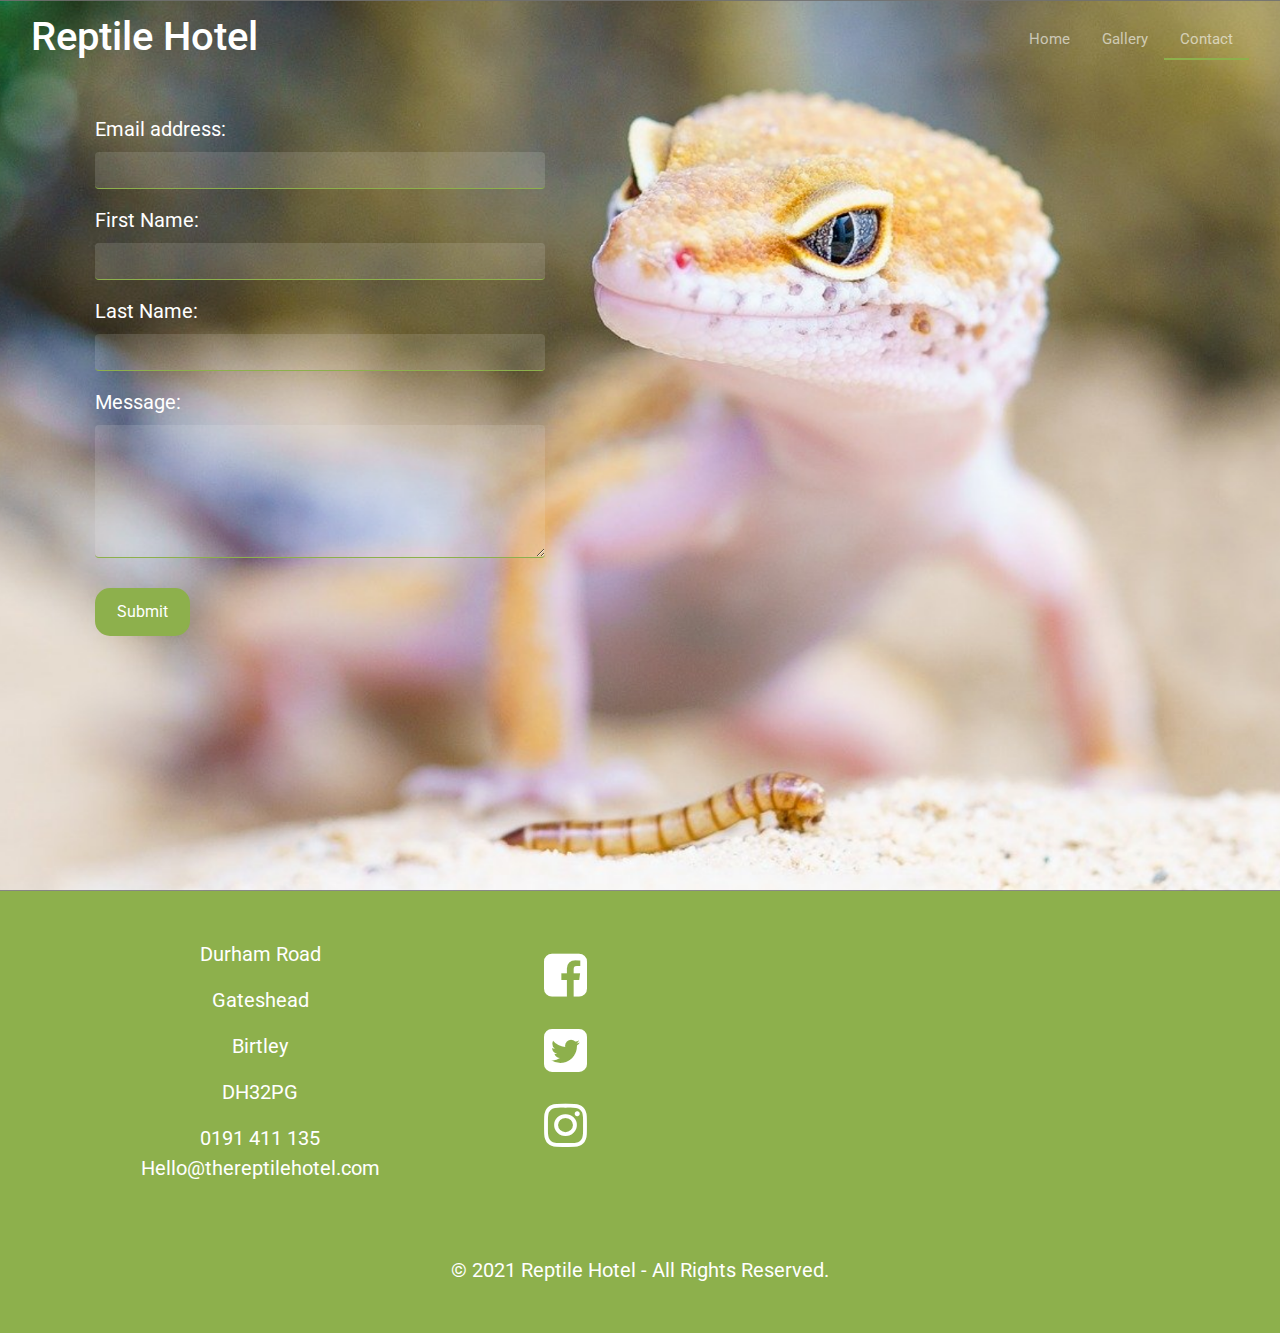
<file: contact.html>
<!DOCTYPE html>
<html lang="en">
	<head>
		<meta charset="UTF-8" />
		<meta http-equiv="X-UA-Compatible" content="IE=edge" />
		<meta name="viewport" content="width=device-width, initial-scale=1.0" />
		<link
			rel="stylesheet"
			href="https://maxcdn.bootstrapcdn.com/bootstrap/4.0.0/css/bootstrap.min.css"
			integrity="sha384-Gn5384xqQ1aoWXA+058RXPxPg6fy4IWvTNh0E263XmFcJlSAwiGgFAW/dAiS6JXm"
			crossorigin="anonymous"
		/>
		<link
			rel="stylesheet"
			href="https://cdnjs.cloudflare.com/ajax/libs/font-awesome/4.7.0/css/font-awesome.css"
			integrity="sha512-5A8nwdMOWrSz20fDsjczgUidUBR8liPYU+WymTZP1lmY9G6Oc7HlZv156XqnsgNUzTyMefFTcsFH/tnJE/+xBg=="
			crossorigin="anonymous"
		/>
		<link rel="stylesheet" href="assets/css/style.css" />
		<title>Reptile Hotel | Contact</title>
	</head>

	<body>
		<!-- HEADER ELEMENT  the header is collapsible using Boot strap 4-->
		<header>
			<div class="container-fluid contact-header-img">
				<div class="row">
					<div class="col col-lg-12">
						<!-- NAV SECTION -->
						<nav class="navbar navbar-dark navbar-expand-lg">
							<a href="index.html" class="navbar-brand">
								<h1 class="logo-text">Reptile Hotel</h1>
							</a>
							<button
								class="navbar-toggler ml-auto collapsed"
								type="button"
								data-toggle="collapse"
								data-target="#navbarNavDropdown"
								aria-controls="navbarNavDropdown"
								aria-expanded="false"
								aria-label="Toggle navigation"
							>
								<span
									><i
										class="fa fa-bars"
										aria-hidden="true"
									></i>
								</span>
							</button>

							<div
								class="navbar-collapse collapse"
								id="navbarNavDropdown"
							>
								<ul class="nav ml-auto">
									<li class="nav-item">
										<a href="index.html" class="nav-link"
											>Home</a
										>
									</li>
									<li class="nav-item">
										<a href="gallery.html" class="nav-link"
											>Gallery</a
										>
									</li>
									<li class="nav-item">
										<a
											href="contact.html"
											class="nav-link nav-active nav-active-border"
											>Contact</a
										>
									</li>
								</ul>
							</div>
						</nav>
					</div>
				</div>
				<div class="row">
					<div
						class="col-sm-6 col-md-12 col-lg-6 col-xl-6 contact-form-container"
					>
						<form id="contactform">
							<div class="form-group">
								<label for="Email">Email address:</label>
								<input
									name="email"
									type="email"
									class="form-control"
									id="Email"
									aria-describedby="Email"
								/>
							</div>
							<div class="form-group">
								<label for="fname">First Name:</label>
								<input
									name="firstname"
									type="text"
									class="form-control"
									id="fname"
								/>
							</div>
							<div class="form-group">
								<label for="lastname">Last Name:</label>
								<input
									name="lastname"
									type="text"
									class="form-control"
									id="lastname"
								/>
							</div>
							<label for="lastname">Message:</label>
							<textarea
								class="form-control"
								name="message"
								form="contactform"
								id="message"
								cols="26"
								rows="5"
							></textarea>
							<br />
							<a
								href="#"
								data-toggle="modal"
								class="btn button"
								data-target="#confirmpopup"
							>
								Submit
							</a>
						</form>
					</div>
				</div>
			</div>
		</header>
		<!-- MODAL -->
		<div class="modal" tabindex="-1" role="dialog" id="confirmpopup">
			<div class="modal-dialog" role="document">
				<div class="modal-content">
					<div class="modal-header modalheader">
						<h5 class="modal-title text-center">Message Sent</h5>
					</div>
					<div class="modal-body text-center">
						Thank you for Your message We will be back in touch with
						you as soon as possible.
					</div>
					<button
						id="modalclose"
						type="button"
						class="close"
						data-dismiss="modal"
						aria-label="Close"
					>
						Close
					</button>
				</div>
			</div>
		</div>
		<!-- PAGE FOOTER -->
		<footer class="footer-section text-center">
			<div class="container">
				<div class="row">
					<div
						class="col-sm-12 col-md-4 align-middle text-color-white"
					>
						<address>
							<p>Durham Road</p>
							<p>Gateshead</p>
							<p>Birtley</p>
							<p>DH32PG</p>

							<a href="tel:+44191411135" class="footer-links"
								>0191 411 135</a
							>

							<a
								href="mailto:Hello@thereptilehotel.com"
								class="footer-links footer-email"
								>Hello@thereptilehotel.com</a
							>
						</address>
					</div>
					<div class="col-sm-12 col-md-2">
						<ul class="social-list">
							<li>
								<a
									href="https://www.facebook.com/reptilehotel"
									target="_blank"
								>
									<i
										class="fa fa-facebook-square"
										aria-hidden="true"
									></i>
								</a>
							</li>
							<li>
								<a
									href="https://twitter.com/?lang=en-gb"
									target="_blank"
								>
									<i
										class="fa fa-twitter-square"
										aria-hidden="true"
									></i>
								</a>
							</li>
							<li>
								<a
									href="https://www.instagram.com/thereptilehotel/"
									target="_blank"
								>
									<i
										class="fa fa-instagram"
										aria-hidden="true"
									></i>
								</a>
							</li>
						</ul>
					</div>
					<div class="col-sm-12 col-md-6">
						<iframe
							title="Map to Reptile Hotel"
							src="https://www.google.com/maps/embed?pb=!1m18!1m12!1m3!1d2294.5030307711813!2d-1.5795641839788124!3d54.89409266535542!2m3!1f0!2f0!3f0!3m2!1i1024!2i768!4f13.1!3m3!1m2!1s0x487e7bbaf4906b17%3A0xae767782270106f9!2sThe%20Reptile%20Hotel!5e0!3m2!1sen!2suk!4v1615312178047!5m2!1sen!2suk"
							width="400"
							height="300"
							style="border: 0"
							allowfullscreen=""
							loading="lazy"
						></iframe>
					</div>
				</div>

				<div class="row">
					<div class="col-sm-12 text-color-white mt-2">
						<div class="copyright">
							&#169; 2021 Reptile Hotel - All Rights Reserved.
						</div>
					</div>
				</div>
			</div>
		</footer>

		<!-- Scripts used by bootstrap 4 -->
		<script
			src="https://code.jquery.com/jquery-3.3.1.slim.min.js"
			integrity="sha384-q8i/X+965DzO0rT7abK41JStQIAqVgRVzpbzo5smXKp4YfRvH+8abtTE1Pi6jizo"
			crossorigin="anonymous"
		></script>
		<script
			src="https://cdnjs.cloudflare.com/ajax/libs/popper.js/1.14.3/umd/popper.min.js"
			integrity="sha384-ZMP7rVo3mIykV+2+9J3UJ46jBk0WLaUAdn689aCwoqbBJiSnjAK/l8WvCWPIPm49"
			crossorigin="anonymous"
		></script>
		<script
			src="https://stackpath.bootstrapcdn.com/bootstrap/4.1.3/js/bootstrap.min.js"
			integrity="sha384-ChfqqxuZUCnJSK3+MXmPNIyE6ZbWh2IMqE241rYiqJxyMiZ6OW/JmZQ5stwEULTy"
			crossorigin="anonymous"
		></script>
	</body>
</html>
</file>
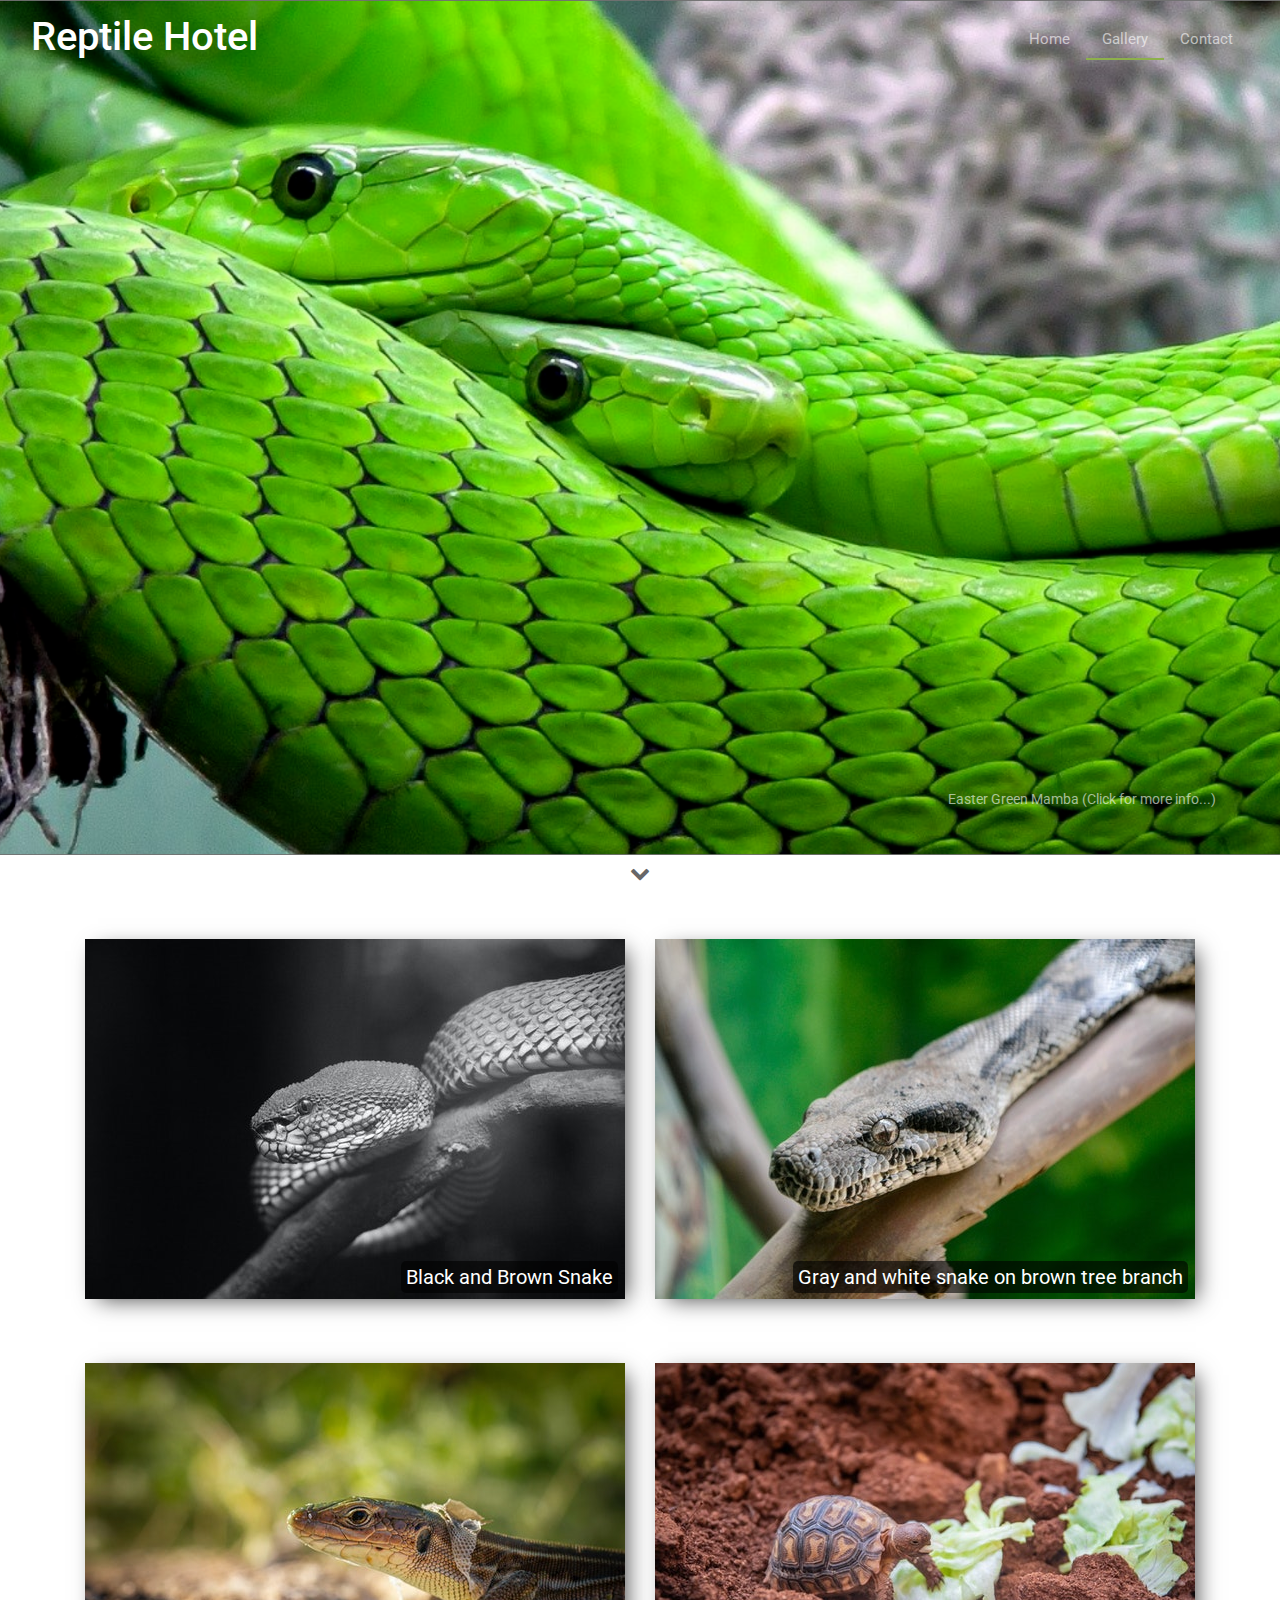
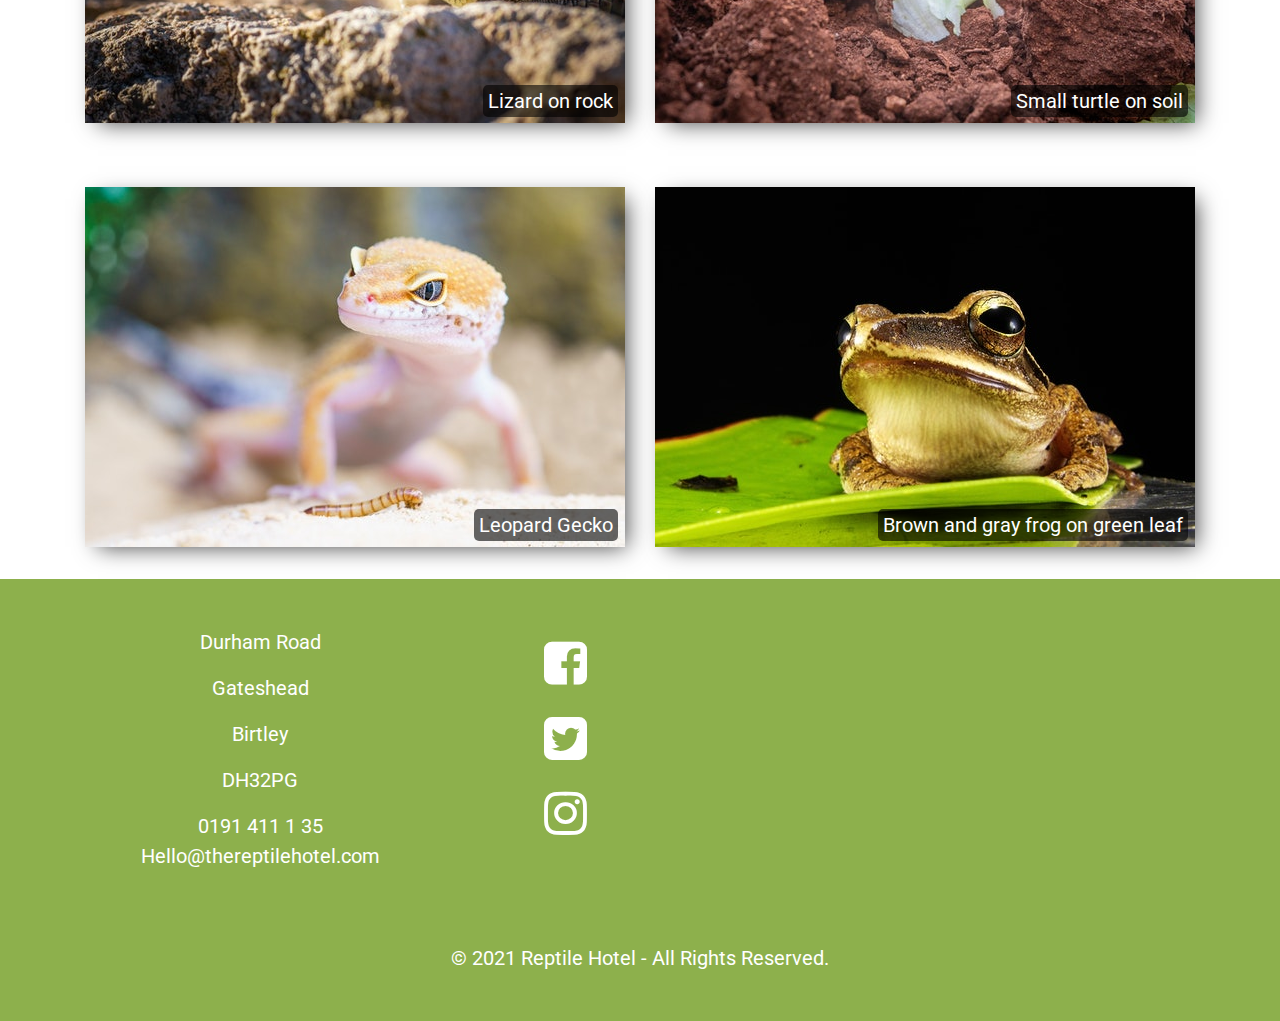
<file: gallery.html>
<!DOCTYPE html>
<html lang="en">
	<head>
		<meta charset="UTF-8" />
		<meta http-equiv="X-UA-Compatible" content="IE=edge" />
		<meta name="viewport" content="width=device-width, initial-scale=1.0" />
		<link
			rel="stylesheet"
			href="https://maxcdn.bootstrapcdn.com/bootstrap/4.0.0/css/bootstrap.min.css"
			integrity="sha384-Gn5384xqQ1aoWXA+058RXPxPg6fy4IWvTNh0E263XmFcJlSAwiGgFAW/dAiS6JXm"
			crossorigin="anonymous"
		/>
		<link
			rel="stylesheet"
			href="https://cdnjs.cloudflare.com/ajax/libs/font-awesome/4.7.0/css/font-awesome.css"
			integrity="sha512-5A8nwdMOWrSz20fDsjczgUidUBR8liPYU+WymTZP1lmY9G6Oc7HlZv156XqnsgNUzTyMefFTcsFH/tnJE/+xBg=="
			crossorigin="anonymous"
		/>
		<link rel="stylesheet" href="assets/css/style.css" />
		<title>Reptile Hotel | Gallery</title>
	</head>

	<body>
		<!-- HEADER ELEMENT  the header is collapsible using Boot strap 4-->
		<header>
			<div class="container-fluid gallery-header-img">
				<div class="row">
					<div class="col col-lg-12">
						<!-- NAV SECTION -->
						<nav class="navbar navbar-dark navbar-expand-lg">
							<a href="index.html" class="navbar-brand">
								<h1 class="logo-text">Reptile Hotel</h1>
							</a>
							<button
								class="navbar-toggler ml-auto collapsed"
								type="button"
								data-toggle="collapse"
								data-target="#navbarNavDropdown"
								aria-controls="navbarNavDropdown"
								aria-expanded="false"
								aria-label="Toggle navigation"
							>
								<span
									><i
										class="fa fa-bars"
										aria-hidden="true"
									></i>
								</span>
							</button>

							<div
								class="navbar-collapse collapse"
								id="navbarNavDropdown"
							>
								<ul class="nav ml-auto">
									<li class="nav-item">
										<a href="index.html" class="nav-link"
											>Home</a
										>
									</li>
									<li class="nav-item">
										<a
											href="#"
											class="nav-link nav-active nav-active-border"
											>Gallery</a
										>
									</li>
									<li class="nav-item">
										<a href="contact.html" class="nav-link"
											>Contact</a
										>
									</li>
								</ul>
							</div>
						</nav>
					</div>
					<!-- <div class="call-to-action">
						<div class="col col-sm-12 text-color-white">
							<h3>
								The North-Easts number one Reptile Specialist
							</h3>
							<button class="btn button">Contact Us!</button>
						</div>
					</div> -->
					<div class="text-color-white">
						<a
							class="header-extra-link d-none d-xl-block"
							href="https://en.wikipedia.org/wiki/Eastern_green_mamba"
							target="_blank"
							>Easter Green Mamba (Click for more info...)</a
						>
					</div>
				</div>
			</div>
		</header>

		<!-- this Chevron is used to indicate more content below -->
		<div class="chevron text-center">
			<i class="fa fa-chevron-down mt-2 mb-4" aria-hidden="true"></i>
		</div>

		<!-- Gallery -->
		<section class="gallery-section">
			<div class="container">
				<div class="row">
					<div class="col-sm-12 col-md-6">
						<img
							class="img-fluid"
							src="./assets/images/gallery/pexels-abdullah-al-harthy-4186199.jpg"
							alt="Black and Brown Snake"
						/>
						<p class="gallery-text">Black and Brown Snake</p>
					</div>
					<div class="col-sm-12 col-md-6">
						<img
							class="img-fluid"
							src="./assets/images/gallery/pexels-edwin-lopez-5140666.jpg"
							alt="Gray and white snake on brown tree branch"
						/>
						<p class="gallery-text">
							Gray and white snake on brown tree branch
						</p>
					</div>
				</div>
				<div class="row">
					<div class="col-sm-12 col-md-6">
						<img
							class="img-fluid"
							src="./assets/images/gallery/pexels-erik-karits-3798968.jpg"
							alt="lizard on rock"
						/>
						<p class="gallery-text">Lizard on rock</p>
					</div>

					<div class="col-sm-12 col-md-6">
						<img
							class="img-fluid"
							src="./assets/images/gallery/pexels-magda-ehlers-3753182.jpg"
							alt="small turtle on soil"
						/>
						<p class="gallery-text">Small turtle on soil</p>
					</div>
				</div>
				<div class="row">
					<div class="col-sm-12 col-md-6">
						<img
							class="img-fluid"
							src="./assets/images/gallery/pexels-pixabay-407037.jpg"
							alt="Leopard Gecko"
						/>
						<p class="gallery-text">Leopard Gecko</p>
					</div>

					<div class="col-sm-12 col-md-6">
						<img
							class="img-fluid"
							src="./assets/images/gallery/pexels-pixabay-67290.jpg"
							alt="brown and gray frog on green leaf"
						/>
						<p class="gallery-text">
							Brown and gray frog on green leaf
						</p>
					</div>
				</div>
			</div>
		</section>

		<!-- PAGE FOOTER -->
		<footer class="footer-section text-center">
			<div class="container">
				<div class="row">
					<div
						class="col-sm-12 col-md-4 align-middle text-color-white"
					>
						<address>
							<p>Durham Road</p>
							<p>Gateshead</p>
							<p>Birtley</p>
							<p>DH32PG</p>

							<a href="tel:+44191411135" class="footer-links"
								>0191 411 1 35</a
							>

							<a
								href="mailto:Hello@thereptilehotel.com"
								class="footer-links footer-email"
								>Hello@thereptilehotel.com</a
							>
						</address>
					</div>
					<div class="col-sm-12 col-md-2">
						<ul class="social-list">
							<li>
								<a
									href="https://www.facebook.com/reptilehotel"
									target="_blank"
								>
									<i
										class="fa fa-facebook-square"
										aria-hidden="true"
									></i>
								</a>
							</li>
							<li>
								<a
									href="https://twitter.com/?lang=en-gb"
									target="_blank"
								>
									<i
										class="fa fa-twitter-square"
										aria-hidden="true"
									></i>
								</a>
							</li>
							<li>
								<a
									href="https://www.instagram.com/thereptilehotel/"
									target="_blank"
								>
									<i
										class="fa fa-instagram"
										aria-hidden="true"
									></i>
								</a>
							</li>
						</ul>
					</div>
					<div class="col-sm-12 col-md-6">
						<iframe title="Map to Reptile Hotel"src="https://www.google.com/maps/embed?pb=!1m18!1m12!1m3!1d2294.5030307711813!2d-1.5795641839788124!3d54.89409266535542!2m3!1f0!2f0!3f0!3m2!1i1024!2i768!4f13.1!3m3!1m2!1s0x487e7bbaf4906b17%3A0xae767782270106f9!2sThe%20Reptile%20Hotel!5e0!3m2!1sen!2suk!4v1615312178047!5m2!1sen!2suk" width="400" height="300" style="border:0;" allowfullscreen="" loading="lazy"></iframe>
					</div>
				</div>

				<div class="row">
					<div class="col-sm-12 text-color-white mt-2">
						<div class="copyright">
							&#169; 2021 Reptile Hotel - All Rights Reserved.
						</div>
					</div>
				</div>
			</div>
		</footer>

		<!-- Scripts used by bootstrap 4 -->
		<script
			src="https://code.jquery.com/jquery-3.2.1.slim.min.js"
			integrity="sha384-KJ3o2DKtIkvYIK3UENzmM7KCkRr/rE9/Qpg6aAZGJwFDMVNA/GpGFF93hXpG5KkN"
			crossorigin="anonymous"
		></script>
		<script
			src="https://cdnjs.cloudflare.com/ajax/libs/popper.js/1.12.9/umd/popper.min.js"
			integrity="sha384-ApNbgh9B+Y1QKtv3Rn7W3mgPxhU9K/ScQsAP7hUibX39j7fakFPskvXusvfa0b4Q"
			crossorigin="anonymous"
		></script>
		<script
			src="https://maxcdn.bootstrapcdn.com/bootstrap/4.0.0/js/bootstrap.min.js"
			integrity="sha384-JZR6Spejh4U02d8jOt6vLEHfe/JQGiRRSQQxSfFWpi1MquVdAyjUar5+76PVCmYl"
			crossorigin="anonymous"
		></script>
	</body>
</html>
</file>
<file: assets/css/style.css>
/* ---------------- IMPORTS -------------- */
@import url('https://fonts.googleapis.com/css2?family=Roboto:ital,wght@0,100;0,300;0,400;0,500;0,700;0,900;1,100;1,300;1,400;1,500;1,700;1,900&display=swap');

/* ---------------- Variables -------------- */
:root {
	--green: #8db04c;
	--nav-link-color: rgba(255, 255, 255, 0.6);
	--text-color-white: #fff;
}

/* ---------------- Utilities  -------------- */
/*(Classes used buy multiple elements on multiple pages)*/
body {
	margin: 0;
	padding: 0;
	font-family: 'Roboto', sans-serif;
	font-size: 20px;
}

/* Overriding the Boot strap 4 nav text colour */

.text-color-white {
	color: var(--text-color-white);
}

.button {
	border: 2px solid var(--green);
	border-radius: 15px;
	padding: 10px 20px;
	color: var(--text-color-white);
	background-color: var(--green);
	transition: transform 0.3s ease-in-out;
}

.button:hover {
	transform: scale(0.9);
}

.header-extra-link {
	position: absolute;
	right: 5%;
	bottom: 10%;
	color: var(--nav-link-color);
	font-size: 14px;
}

.chevron {
	color: rgba(0, 0, 0, 0.6);
}

/* ---------------- HOMEPAGE -------------- */
/* ---------------- HEADER -------------- */
/* this section contained the header and nav styles, 
Here we set the background image and  the positioning of the elements int he header. we also set a custom navbar toggle to override the bootstrap class*/

.header-img {
	background-image: url('../images/bearded-dragon.png');
	background-position: center center;
	height: 95vh;
	background-size: cover;
}

.header-img h1 {
	color: var(--nav-link-color);
}

.call-to-action {
	position: absolute;
	bottom: 150px;
	left: 50px;
}

.navbar .navbar-toggler {
	border: 0;
	color: var(--nav-link-color);
	z-index: 2;
	margin-bottom: 10px;
}

.nav-link {
	color: var(--nav-link-color) !important;
	font-size: 15px;
	border-bottom: 2px solid transparent;
}

.nav-active-border {
	border-bottom: 2px solid var(--green);
}

.navbar ul {
	border-bottom: 2px solid var(--green);
	border-bottom-color: transparent;
}

.navbar ul a:hover {
	margin: 0;
	border-bottom-color: var(--green);
	transition: border-bottom-color 0.5s ease-in-out;
}

/* ---------------- HOMEPAGE HISTORY -------------- */

.history-section {
	margin-bottom: 3rem;
}

/* ---------------- HOMEPAGE SERVICES -------------- */
/* this section adds a background color using the variable from the top of the file and changes the size of the font awesome Icons*/

.services-section {
	background-color: var(--green);
	padding: 2rem 0;
}

.fonticon {
	margin: 0;
	font-size: 50px;
}

/* ---------------- HOMEPAGE REVIEWS -------------- */
/* The review section contains an overlay style tat shows on hover 
	reviews section is the container for the overlay
*/

.review-img {
	height: 100%;
	width: 100%;
	position: relative;
	object-fit: cover;
}

.review-card {
	position: relative;
	margin-bottom: 3rem;
}

.review-card:hover .overlay {
	opacity: 0.6;
}

.review-text {
	color: white;
	position: absolute;
	bottom: 3%;
	right: 3%;
	text-align: end;
}

.overlay {
	position: absolute;
	top: 0;
	bottom: 0;
	left: 15px;
	right: 15px;
	opacity: 0;
	transition: 0.5s ease;
	background-color: var(--green);
}

/* ---------------- FOOTER ---------------- */

.footer-section {
	background-color: var(--green);
	padding: 3rem;
}

.social-list {
	list-style-type: none;
}

.social-list li a {
	font-size: 50px;
	color: white;
}

.footer-links {
	color: white;
	text-decoration: none;
}

.footer-links:hover {
	color: black;
	text-decoration: none;
}

/* ---------------- GALLERY PAGE---------------- */

.gallery-header-img {
	background-image: url('../images/gallery-header.png');
	background-position: center center;
	height: 95vh;
	background-size: cover;
}
.gallery-section {
	position: relative;
}
.gallery-section img {
	height: auto;
	width: auto;
	margin: 2rem 0;
	object-fit: cover;
	-webkit-box-shadow: 7px 6px 22px -6px rgba(0, 0, 0, 0.75);
	-moz-box-shadow: 7px 6px 22px -6px rgba(0, 0, 0, 0.75);
	box-shadow: 7px 6px 22px -6px rgba(0, 0, 0, 0.75);
}

.gallery-text {
	background-color: rgba(0, 0, 0, 0.6);
	justify-items: center;
	color: var(--text-color-white);
	padding: 1px 5px;
	border-radius: 5px;
	position: absolute;
	bottom: 22px;
	right: 22px;
}

/* ---------------- GALLERY PAGE---------------- */

.contact-header-img {
	background-image: url('../images/gecko.png');
	background-position: center center;
	height: 99vh;
	background-size: cover;
}

/* CONTACT PAGE */

#contactform {
	margin: 2rem 5rem;
	color: var(--text-color-white);
}

.form-control {
	color: var(--text-color-white);
	background-color: rgba(255, 255, 255, 0.13);
	border: 0px;
	outline: none;
	border-bottom: solid 1px var(--green);
}

.form-control:focus {
	outline: none;
	color: var(--text-color-white);
	background: transparent;
}

.modal-content {
	height: 250px;
	width: 500px;
	position: absolute;
	left: calc(50% - 250px);
	top: 100px;
	border: 3px solid var(--green);
	border-radius: 15px;
}
.modal-header,
.modal-body {
	border: none;
}

#modalclose {
	margin-bottom: 0.5rem;
}

.modalheader {
	margin: 0 auto;
}

/* ---------------- MEDIA QUERIES ---------------- */

/* Styled so devices classed as small and extra small the Social media Icon display in a row and not column */

@media screen and (max-width: 600px) {
	.modal-content {
		height: 300px;
		width: 250px;
		position: absolute;
		left: calc(50% - 125px);
		top: 100px;
		/* background-color: var(--text-color-white); */
		border: 3px solid var(--green);
		border-radius: 15px;
	}
	.social-list {
		display: flex;
		margin: 0 auto;
		padding: 0;
	}
	.footer-section {
		padding: 1rem 0;
	}

	.logo-text {
		font-size: 20px;
	}
}
@media screen and (max-width: 766px) {
	.social-list {
		display: flex;
	}
	.social-list li {
		margin: 0 auto;
	}
}
@media screen and (max-width: 830px) {
	footer iframe {
		width: 99%;
	}
}

@media screen and (max-width: 991px) {
	.gallery-text {
		font-size: 15px;
	}
}

@media screen and (max-height: 350px) {
	#contactform {
		font-size: 16px;
		margin: 0;
	}
	textarea {
		height: 50px;
	}
	.footer-section {
		height: 90vh;
	}
}

@media screen and (max-height: 670px) {
	.footer-section iframe {
		display: none;
	}
}
</file>
